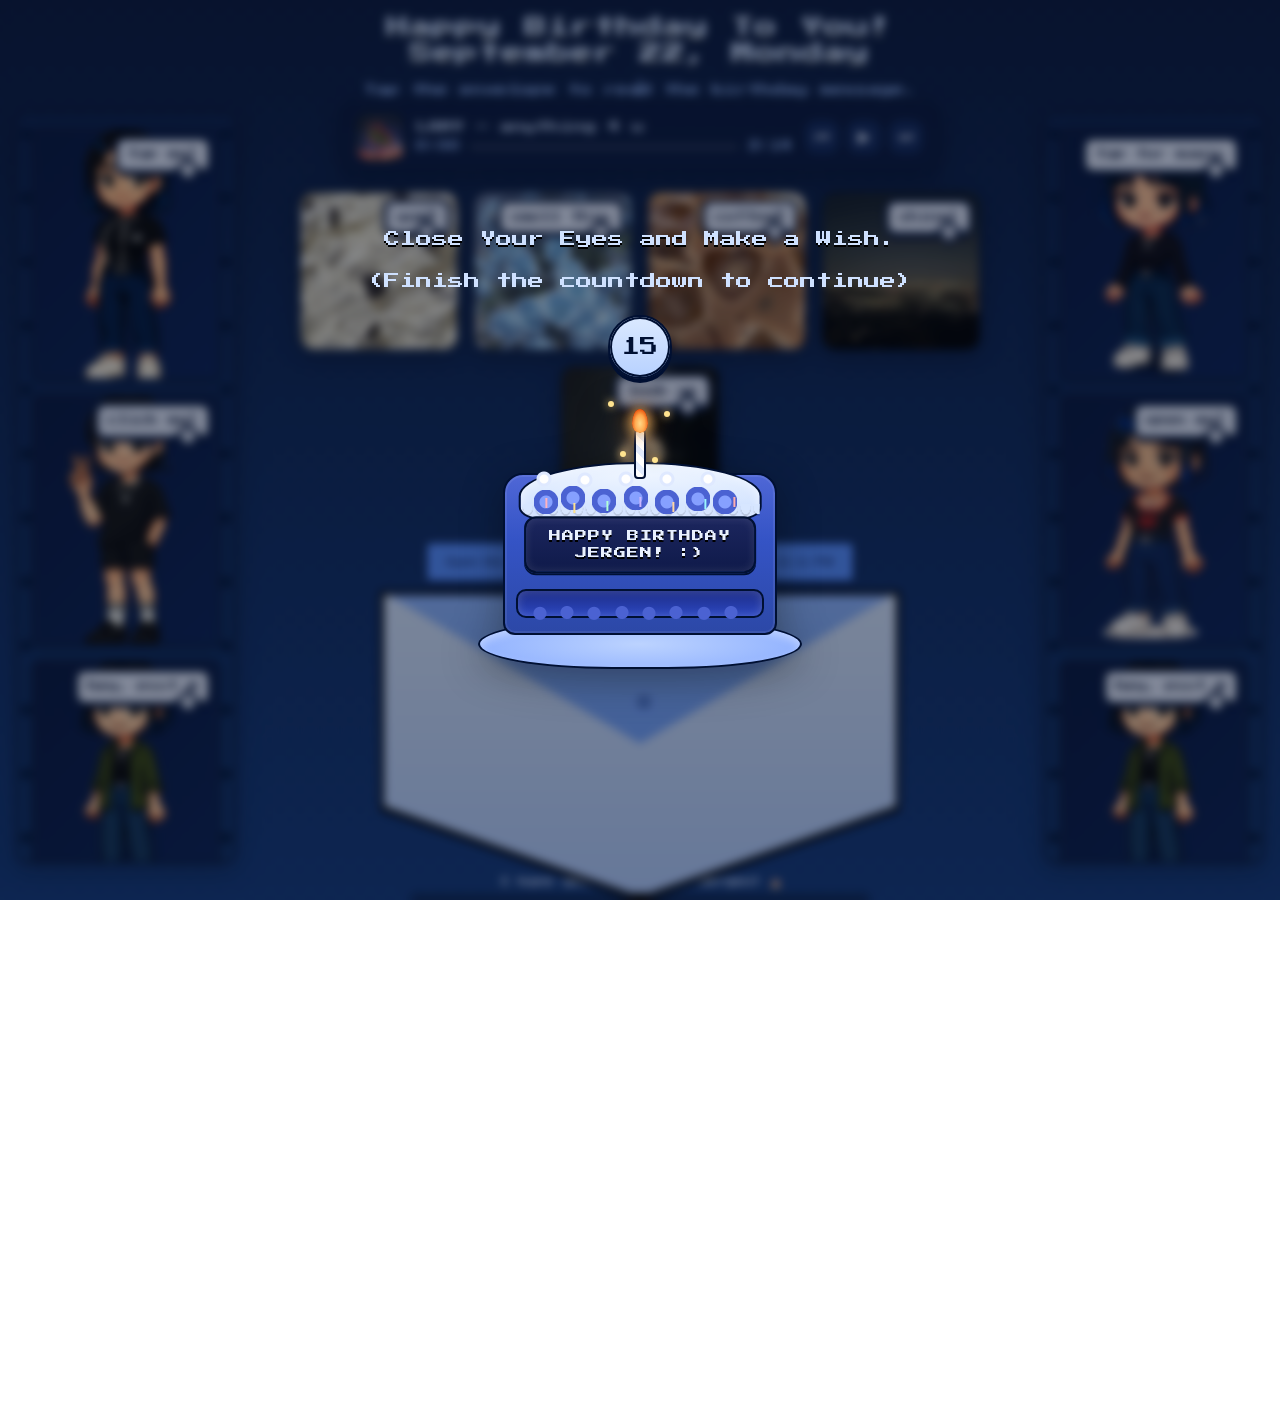
<file: index.html>
<!DOCTYPE html>
<html lang="en">
<head>
  <meta charset="UTF-8" />
  <meta name="viewport" content="width=device-width, initial-scale=1" />
  <title>Happy Birthday!</title>
  <link rel="preconnect" href="https://fonts.gstatic.com" crossorigin>
  <link href="https://fonts.googleapis.com/css2?family=Press+Start+2P&display=swap" rel="stylesheet">
  <link rel="stylesheet" href="styles.css" />
</head>
<body>
  <div class="bg-stars" aria-hidden="true"></div>

  <div class="viewport">
    <header class="hud">
      <h1>Happy Birthday To You!</h1>
      <h1>September 22, Monday</h1>
      <br />
      <p>Tap the envelope to read the birthday message.</p>
    </header>

    <main class="stage">
      <aside class="film film-left">
        <div class="film-perf" aria-hidden="true"></div>
        <div class="film-viewport">
          <ul class="track" id="leftTrack" aria-label="Left photo film"></ul>
        </div>
      </aside>

      <div class="center-stack">
        <section class="player-wrap">
          <div class="player-label"><span class="type8">Play me!</span></div>
          <div class="player" id="audioPlayer">
            <img class="player-cover" id="playerCover" src="citylights.jpg" alt="Cover">
            <div class="player-meta">
              <div class="player-title" id="playerTitle">LANY — anything 4 u</div>
              <div class="player-progress">
                <span class="player-time" id="playerCurrent">0:00</span>
                <div class="player-bar" id="progressBar"><span class="player-bar-fill" id="progressFill"></span></div>
                <span class="player-time" id="playerTotal">0:00</span>
              </div>
            </div>
            <div class="player-ctrls">
              <button class="ctrl" id="prevBtn" aria-label="Previous">⏮</button>
              <button class="ctrl" id="playBtn" aria-label="Play">▶</button>
              <button class="ctrl" id="nextBtn" aria-label="Next">⏭</button>
            </div>
          </div>
          <audio id="audio"></audio>
        </section>

        <div id="gifRow" class="gif-row" aria-label="GIF gallery"></div>

        <section class="envelope-wrapper">
          <div class="controls-row">
            <button id="toggleBtn" class="pixel-btn" aria-controls="envelope" aria-expanded="false">Open the envelope</button>
            <button id="releaseBtn" class="pixel-btn" disabled aria-disabled="true">Open Special Envelope at 11:11 PM<span id="releaseCountdown" aria-hidden="true"></span></button>
          </div>

          <div class="envelope" id="envelope" role="button" tabindex="0" aria-label="Open birthday message">
            <div class="envelope-shadow" aria-hidden="true"></div>
            <div class="pocket"></div>
            <div class="flap"></div>

            <article class="letter" aria-live="polite">
              <header class="letter-head">💙 To: Jergen! 💙</header>
              <p class="typewriter">
                Happy Birthday, Yoda/Jergen!<br/>
                <br/>
               Hi, Jergennnnnnn! How are you po? Wish ko na maging masaya ka at hindi ka ma stress ngayong birthday mo. Sana lahat ng gusto mo ay magawa mo tska matupad at sana lahat ng gumugulo sa isip mo is mawala at gumaan na. Wishing you, si Aqui and your family na maging healthy lagi. Makulit ka pa naman hindi ka kumakain minsan. Inumin mo palagi mga meds mo okay! Sana okay ikaw palagi dyan sa new job mo, wag ka pa stress ha. Mag a-ice cream pa tayo next time and mag co-coffee. So ayun, Ingat ikaw palagi ha okii. Inom maraming tubig always ha. Dami pang gustong sabihin pero baka maging MMK na to haha. Ewan ko, may magic ka ata eh haha kase palagi parin kitang ina-admire sa malayo. Pag feel mo ang bigat na, nandito lang me ha, palaging makikinig sayo. Happy Birthday po! Enjoy your day okay! Miss youuuuuuu! 💙
              </p>
              <footer class="letter-foot">— From: Jex :) 💌</footer>
            </article>
          </div>
        </section>

        <div id="confetti-layer" aria-hidden="true"></div>
      </div>

      <aside class="film film-right">
        <div class="film-perf" aria-hidden="true"></div>
        <div class="film-viewport">
          <ul class="track" id="rightTrack" aria-label="Right photo film"></ul>
        </div>
      </aside>
    </main>

    <footer class="credits">
      <small>I hope you like this, Jergen! 🎂</small>
    </footer>
  </div>

  <div id="cakeOverlay" class="cake-overlay" aria-hidden="true">
    <div class="cake-wrap">
      <div class="wish">Close Your Eyes and Make a Wish.</div>
       <p>(Finish the countdown to continue)</p>
      <div class="countdown" id="cakeCountdown">15</div>
      <div class="cake">
        <div class="plate"></div>
        <div class="cake-body">
          <div class="ribbon"></div>
          <div class="icing"></div>
          <div class="berries"></div>
          <div class="sprinkles"></div>
          <div class="pearls"></div>
          <div class="base-berries"></div>
          <div class="plaque">HAPPY BIRTHDAY JERGEN! :)</div>
        </div>
        <div class="candle">
          <div class="wick"></div>
          <div class="flame"></div>
          <div class="glow"></div>
          <div class="sparks"><span></span><span></span><span></span><span></span></div>
        </div>
      </div>
    </div>
  </div>

  <div id="spaceLayer" class="space-layer" aria-hidden="true"></div>
  <div id="swingLayer" class="swing-layer" aria-hidden="true"></div>
  <div id="crittersLayer" class="critters-layer" aria-hidden="true"></div>

  <div id="lightbox" class="lightbox" aria-hidden="true">
    <div class="lightbox-inner" role="dialog" aria-modal="true" aria-label="Image viewer">
      <button class="lb-close" id="lbClose" aria-label="Close">✕</button>
      <div class="lb-img-wrap">
        <img id="lbImg" alt="">
        <span class="bubble bubble-quote" id="lbQuote"></span>
      </div>
    </div>
  </div>

  <script src="script.js"></script>
</body>
</html>
</file>
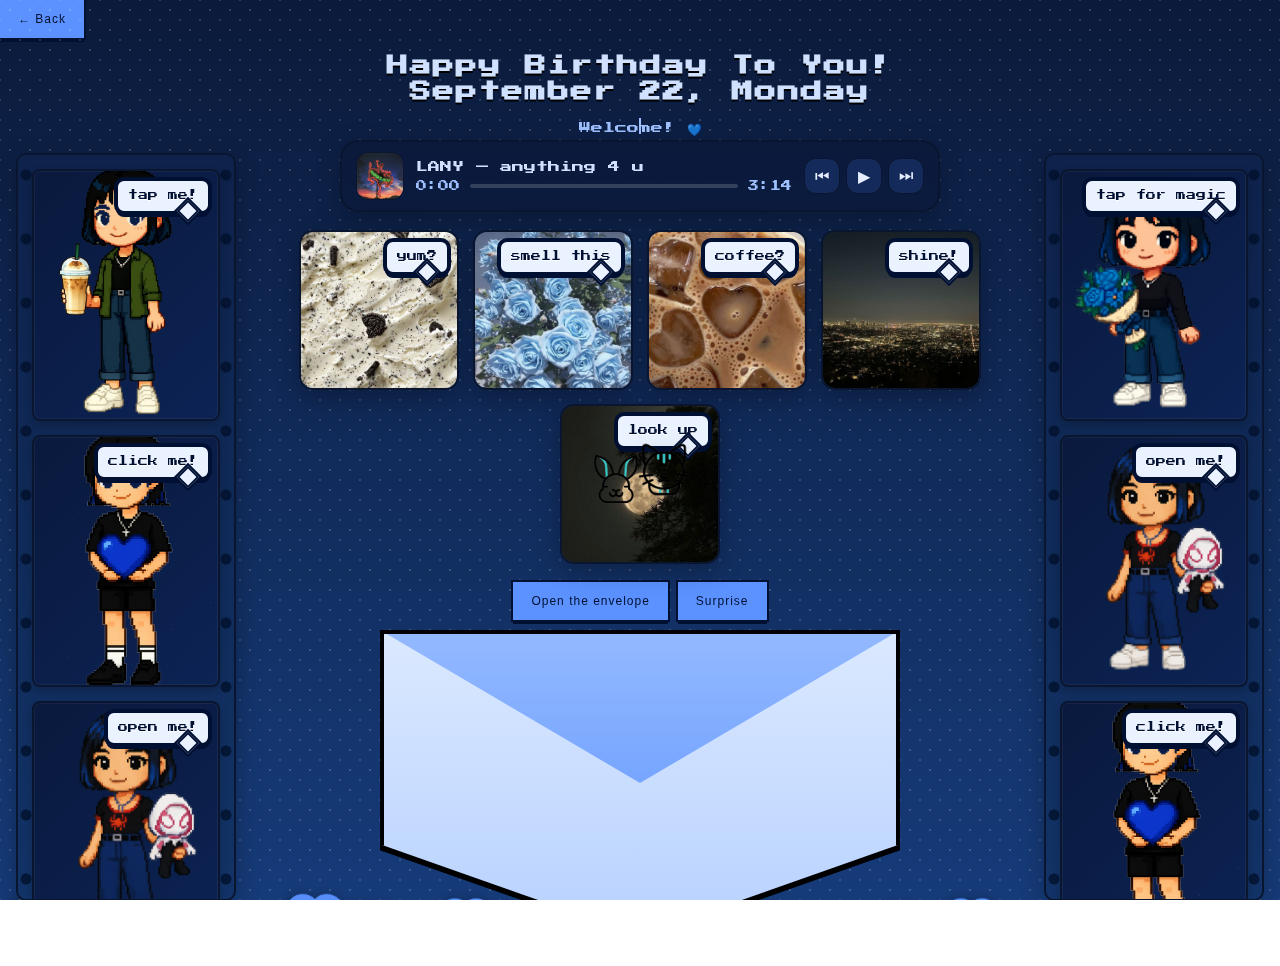
<file: puzzle.html>
<!DOCTYPE html>
<html lang="en">
<head>
  <meta charset="UTF-8" />
  <meta name="viewport" content="width=device-width, initial-scale=1" />
  <title>Happy Birthday — Hearts</title>
  <link rel="preconnect" href="https://fonts.gstatic.com" crossorigin>
  <link href="https://fonts.googleapis.com/css2?family=Press+Start+2P&display=swap" rel="stylesheet">
  <link rel="stylesheet" href="styles.css" />
</head>
<body class="page-fade-in no-extras">
  <!-- NEW: fixed top-left Back button -->
  <button id="backBtn" class="pixel-btn back-btn" aria-label="Back to home">← Back</button>

  <div class="bg-stars" aria-hidden="true"></div>

  <div class="viewport">
    <header class="hud">
      <h1>Happy Birthday To You!</h1>
      <h1>September 22, Monday</h1>
      <br />
      <p>Welcome! 💙</p>
    </header>

    <main class="stage">
      <aside class="film film-left">
        <div class="film-perf" aria-hidden="true"></div>
        <div class="film-viewport">
          <ul class="track" id="leftTrack" aria-label="Left photo film"></ul>
        </div>
      </aside>

      <div class="center-stack">
        <section class="player-wrap">
          <div class="player-label"><span class="type8">Play me!</span></div>
          <div class="player" id="audioPlayer">
            <img class="player-cover" id="playerCover" src="citylights.jpg" alt="Cover">
            <div class="player-meta">
              <div class="player-title" id="playerTitle">LANY — anything 4 u</div>
              <div class="player-progress">
                <span class="player-time" id="playerCurrent">0:00</span>
                <div class="player-bar" id="progressBar"><span class="player-bar-fill" id="progressFill"></span></div>
                <span class="player-time" id="playerTotal">0:00</span>
              </div>
            </div>
            <div class="player-ctrls">
              <button class="ctrl" id="prevBtn" aria-label="Previous">⏮</button>
              <button class="ctrl" id="playBtn" aria-label="Play">▶</button>
              <button class="ctrl" id="nextBtn" aria-label="Next">⏭</button>
            </div>
          </div>
          <audio id="audio"></audio>
        </section>

        <div id="gifRow" class="gif-row" aria-label="GIF gallery"></div>

        <section class="envelope-wrapper">
          <div class="controls-row">
            <button id="toggleBtn" class="pixel-btn" aria-controls="envelope" aria-expanded="false">Open the envelope</button>
            <button id="surpriseBtn" class="pixel-btn" aria-controls="surprise" aria-expanded="false">Surprise</button>
          </div>

          <div class="envelope" id="envelope" role="button" tabindex="0" aria-label="Open birthday message">
            <div class="envelope-shadow" aria-hidden="true"></div>
            <div class="pocket"></div>
            <div class="flap"></div>

            <article class="letter" aria-live="polite">
              <header class="letter-head">💙 To: Jergen! 💙</header>
              <p class="typewriter">
                Surprise! The page is unlocked after a wave of blue hearts. 💙<br/><br/>
                Enjoy the music and open the envelope for your message.
              </p>
              <footer class="letter-foot">— From: Jex :) 💌</footer>
            </article>
          </div>
        </section>

        <div id="confetti-layer" aria-hidden="true"></div>
      </div>

      <aside class="film film-right">
        <div class="film-perf" aria-hidden="true"></div>
        <div class="film-viewport">
          <ul class="track" id="rightTrack" aria-label="Right photo film"></ul>
        </div>
      </aside>
    </main>

    <footer class="credits">
      <small>💙</small>
    </footer>
  </div>

  <div id="puzzleOverlay" class="puzzle-overlay show" aria-hidden="false">
    <div id="heartsField" class="hearts-field" aria-hidden="true"></div>
  </div>

  <div id="spaceLayer" class="space-layer" aria-hidden="true"></div>
  <div id="swingLayer" class="swing-layer" aria-hidden="true"></div>
  <div id="crittersLayer" class="critters-layer" aria-hidden="true"></div>

  <div id="lightbox" class="lightbox" aria-hidden="true">
    <div class="lightbox-inner" role="dialog" aria-modal="true" aria-label="Image viewer">
      <button class="lb-close" id="lbClose" aria-label="Close">✕</button>
      <div class="lb-img-wrap">
        <img id="lbImg" alt="">
        <span class="bubble bubble-quote" id="lbQuote"></span>
      </div>
    </div>
  </div>

  <div id="surprise" class="lightbox" aria-hidden="true">
    <div class="lightbox-inner" role="dialog" aria-modal="true" aria-label="Surprise">
      <button class="lb-close" id="spClose" aria-label="Close">✕</button>
      <div class="surprise-grid" id="surpriseGrid"></div>
    </div>
  </div>

  <script src="puzzle.js"></script>
</body>
</html>
</file>
<file: styles.css>
:root{
  --blue-900:#0b1a3a;
  --blue-800:#0f2a57;
  --blue-700:#163b79;
  --blue-600:#1f52a0;
  --blue-500:#2b6ad3;
  --blue-400:#5b92ff;
  --blue-300:#9ec0ff;
  --blue-200:#cfe1ff;
  --white:#ffffff;
  --ink:#0d1321;
  --border: 2px;
  --shadow: 0 8px 24px rgba(0,0,0,.25);
  --film-w: clamp(120px, 20vw, 220px);
  --film-gap: clamp(10px, 1.6vh, 14px);
  --film-speed: 20s; 
  --swinger-size: clamp(52px, 6vw, 96px);
  --attach: 8px;
  --orbit-x: clamp(6vw, 8vw, 12vw);
  --orbit-y: clamp(8vh, 10vh, 14vh);
}
*{box-sizing:border-box}
html,body{height:100%}
html, body{
  margin:0;
  font-family:"Press Start 2P",system-ui,sans-serif;
  background:linear-gradient(180deg,var(--blue-900),var(--blue-700));
  color:var(--blue-200);
  overflow:hidden;
}
.viewport{
  position:relative;
  height:100dvh;
  height:100svh;
  display:grid;
  grid-template-rows:auto 1fr auto;
  z-index:1;
}
.bg-stars{
  position:fixed; inset:0; pointer-events:none; z-index:0;
  background:
    radial-gradient(#ffffff55 1px, transparent 1px) 0 0/20px 20px,
    radial-gradient(#cfe1ff55 1px, transparent 1px) 10px 10px/20px 20px;
  opacity:.5;
}
.hud{ text-align:center; padding:clamp(6px,1.8vh,16px) clamp(8px,2.2vw,18px) }
.hud h1{
  margin:0 0 4px 0; color:var(--blue-200); text-shadow:0 2px 0 #000; letter-spacing:1px;
  font-size:clamp(14px,2.4vh,22px)
}
.hud p{ margin:0; font-size:clamp(10px,1.6vh,12px); color:var(--blue-300) }
.stage{
  display:grid; grid-template-columns:var(--film-w) 1fr var(--film-w);
  align-items:stretch; gap:clamp(8px,2vw,16px); padding:0 clamp(8px,2vw,16px); min-height:0
}
.film{
  position:relative; height:100%; background:linear-gradient(180deg,#0e224b,#123367);
  border:2px solid #0a1630; border-radius:10px; box-shadow:var(--shadow); overflow:hidden
}
.film-perf{
  position:absolute; inset:0;
  background:
    radial-gradient(circle at 8px 20px,#02102a 5px,transparent 6px) 0 0/100% 64px,
    radial-gradient(circle at calc(100% - 8px) 20px,#02102a 5px,transparent 6px) 0 0/100% 64px;
  opacity:.75; pointer-events:none
}
.film-viewport{ position:absolute; inset:0; overflow:hidden }
.track{
  position:absolute; left:0; top:0; width:100%;
  list-style:none; margin:0; padding:var(--film-gap);
  display:flex; flex-direction:column; gap:var(--film-gap);
  will-change:transform; animation-timing-function:linear; animation-iteration-count:infinite;
  animation-duration:var(--film-speed)
}
.track[data-direction="up"]{animation-name:scroll-up}
.track[data-direction="down"]{animation-name:scroll-down}
@keyframes scroll-up{0%{transform:translateY(0)}100%{transform:translateY(-50%)}}
@keyframes scroll-down{0%{transform:translateY(-50%)}100%{transform:translateY(0)}}
.frame{
  position:relative; background:linear-gradient(135deg,#0a193d,#0c2354);
  border:2px solid #0a1630; border-radius:8px; overflow:hidden;
  box-shadow:inset 0 0 0 1px rgba(255,255,255,.05), 0 4px 10px rgba(0,0,0,.2);
  height:clamp(130px,28vh,260px)
}
.frame img{ width:100%; height:100%; object-fit:cover; display:block }
.center-stack{
  display:flex; flex-direction:column; align-items:center; justify-content:center;
  gap:clamp(10px,2vh,20px); min-width:0; min-height:0
}
.gif-row{
  display:flex; align-items:center; justify-content:center; flex-wrap:wrap;
  gap:clamp(8px,2vw,14px); padding:0 clamp(6px,2vw,12px); max-width:min(880px,100%)
}
.gif-tile{
  width:clamp(90px,16vw,160px); height:clamp(90px,16vw,160px);
  background:linear-gradient(180deg,#102a57,#1a3f85); border:2px solid #0a1630; border-radius:14px;
  box-shadow:var(--shadow); overflow:hidden; display:grid; place-items:center; animation:float 3.2s ease-in-out infinite
}
.gif-tile:nth-child(2){animation-delay:.15s}
.gif-tile:nth-child(3){animation-delay:.30s}
.gif-tile:nth-child(4){animation-delay:.45s}
.gif-tile:nth-child(5){animation-delay:.60s}
@keyframes float{0%,100%{transform:translateY(-4px)}50%{transform:translateY(4px)}}
.gif-tile img{ width:100%; height:100%; object-fit:cover }
.pixel-btn{
  background:var(--blue-400); color:#001033; border:none;
  padding:clamp(8px,1.6vh,12px) clamp(12px,2.4vh,18px);
  box-shadow:0 0 0 2px #001033, 0 4px 0 #001033; cursor:pointer; letter-spacing:1px;
  font-size:clamp(10px,1.6vh,12px)
}
.pixel-btn:active{transform:translateY(2px)}
.envelope-wrapper{display:grid; place-items:center; gap:clamp(6px,1.4vh,10px)}
.controls-row{display:flex; gap:10px; align-items:center; justify-content:center}
.envelope{
  position:relative; width:clamp(260px,48vw,520px); height:clamp(180px,34vh,320px);
  perspective:1200px; cursor:pointer; filter:drop-shadow(0 6px 0 #000)
}
.envelope-shadow{
  position:absolute; inset:auto 6% 0 6%; height:10px; background:#00000044; filter:blur(2px);
  transform:translateY(6px)
}
.pocket,.flap{position:absolute; inset:0}
.pocket{
  background:linear-gradient(#dbe9ff,#b7d1ff); border:var(--border) solid #000;
  clip-path:polygon(0 0,100% 0,100% 70%,50% 100%,0 70%); box-shadow:0 0 0 2px #000 inset
}
.flap{
  transform-origin:top center; transform:rotateX(0deg); transition:transform .6s cubic-bezier(.2,.7,.1,1);
  background:linear-gradient(#93b9ff,#5b92ff); border:var(--border) solid #000;
  clip-path:polygon(0 0,100% 0,50% 50%); box-shadow:0 0 0 2px #000 inset
}
.letter{
  position:absolute; left:50%; transform:translateX(-50%) translateY(100%);
  width:100%; max-height:200%; overflow:hidden; background:var(--white); color:var(--ink);
  border:var(--border) solid #000; box-shadow:0 8px 0 #000; padding:clamp(10px,2vh,16px);
  line-height:1.6; opacity:0; transition:transform .6s cubic-bezier(.2,.7,.1,1), opacity .4s ease;
  font-size:clamp(10px,1.6vh,12px); z-index:100; text-align:justify; font-size:x-small
}
.envelope.is-open .flap{transform:rotateX(-180deg)}
.envelope.is-open .letter{opacity:1; transform:translateX(-50%) translateY(-5%)}
.letter-head{color:var(--blue-600); margin-bottom:clamp(6px,1.2vh,10px)}
.letter-foot{margin-top:clamp(6px,1.2vh,10px); color:var(--blue-600)}
.hint{font-size:clamp(9px,1.4vh,11px); color:var(--blue-300); margin:0; opacity:.9}
#confetti-layer{position:fixed; inset:0; pointer-events:none; z-index:999}
.confetti{position:absolute; width:8px; height:8px; background:var(--blue-300); box-shadow:0 0 0 1px rgba(0,0,0,.20); animation:pop 900ms cubic-bezier(.2,.8,0,1) forwards}
@keyframes pop{0%{transform:translate(0,0) scale(1); opacity:1}80%{opacity:.9}100%{transform:translate(var(--dx),var(--dy)) rotate(20deg) scale(1); opacity:0}}
.credits{ text-align:center; padding:clamp(6px,1.5vh,12px) clamp(8px,2vw,14px); color:var(--blue-200); font-size:clamp(9px,1.4vh,11px) }
.swing-layer{ position:fixed; inset:0; z-index:1200; pointer-events:none }
.swinger{ position:absolute; top:0; --rope:100px; --hero-scale:1 }
.swinger .pendulum{ position:relative; transform-origin:top center; animation:pendulum 1.8s ease-in-out infinite }
@keyframes pendulum{0%,100%{transform:rotate(-18deg)}50%{transform:rotate(18deg)}}
.swinger .rope{ position:absolute; left:50%; top:0; transform:translateX(-50%); width:2px; height:var(--rope); background:linear-gradient(#fff,#dff1ff); box-shadow:0 0 8px rgba(255,255,255,.25) }
.swinger .rope::after{content:""; position:absolute; left:50%; bottom:-4px; transform:translateX(-50%); width:10px; height:10px; border-radius:50%; background:#fff; box-shadow:0 0 6px rgba(255,255,255,.4)}
.swinger .hero{ position:absolute; left:50%; top:calc(var(--rope) - var(--attach)); transform:translateX(-50%); width:calc(var(--swinger-size) * var(--hero-scale)); height:auto; overflow:visible }
.swinger .hero img{ width:100%; height:auto; display:block; object-fit:contain; transform:translate(var(--tx,0px),var(--ty,0px)) rotate(var(--tilt,0deg)); transform-origin:top center }
.glide-ltr{ left:-15vw; animation:glide-ltr var(--dur,12s) linear forwards }
.glide-rtl{ right:-15vw; animation:glide-rtl var(--dur,12s) linear forwards }
@keyframes glide-ltr{0%{transform:translateX(0)}100%{transform:translateX(130vw)}}
@keyframes glide-rtl{0%{transform:translateX(0)}100%{transform:translateX(-130vw)}}
@media (max-width:420px){:root{--film-w:104px}}
.space-layer{ position:fixed; inset:0; z-index:1100; pointer-events:none }
.spaceship{ position:absolute; width:clamp(140px,18vw,240px); height:clamp(80px,10vw,120px); transform:translate(-20vw,var(--orbit-y)); animation:fly-safe var(--ship-speed,28s) linear infinite; filter:drop-shadow(0 6px 16px rgba(0,0,0,.45)) }
.ship{ position:absolute; inset:0 }
.ship .saucer{ position:absolute; left:0; right:0; bottom:0; height:58%; background:radial-gradient(120% 100% at 50% 10%,rgba(255,255,255,.6),rgba(255,255,255,0) 60%), linear-gradient(180deg,#5b92ff,#2b6ad3); border:2px solid #0a1630; border-radius:100%/78%; box-shadow:inset 0 -6px 12px rgba(0,0,0,.25), 0 6px 0 #000 }
.ship .canopy{ position:absolute; left:50%; bottom:40%; width:46%; height:70%; transform:translateX(-50%); background:radial-gradient(120% 100% at 50% 10%,#cfe1ff 0%,#9ec0ff 55%,#5b92ff 100%); border:2px solid #0a1630; border-radius:50% 50% 45% 45%/60% 60% 40% 40%; overflow:hidden; box-shadow:inset 0 0 12px rgba(255,255,255,.4) }
.ship .flame{ position:absolute; left:4%; bottom:34%; width:10%; height:22%; background:radial-gradient(60% 60% at 50% 50%,#ffd27a,#ff8c3a 60%,rgba(255,0,0,.8)); border-radius:40% 60% 70% 30%/50% 60% 40% 50%; filter:blur(1px); animation:flame 420ms ease-in-out infinite alternate }
.canopy .yoda{ position:absolute; width:100%; height:100%; object-fit:contain; bottom:-6%; left:0; pointer-events:none }
@keyframes flame{0%{transform:translateX(0) scale(1); opacity:.9}100%{transform:translateX(-4px) scale(1.12); opacity:1}}
@keyframes fly-safe{
  0%{transform:translate(calc(-20vw),var(--orbit-y))}
  10%{transform:translate(var(--orbit-x),var(--orbit-y))}
  30%{transform:translate(calc(100vw - var(--orbit-x)),var(--orbit-y))}
  50%{transform:translate(calc(100vw - var(--orbit-x)),calc(100vh - var(--orbit-y)))}
  70%{transform:translate(var(--orbit-x),calc(100vh - var(--orbit-y)))}
  90%{transform:translate(var(--orbit-x),var(--orbit-y))}
  100%{transform:translate(calc(-20vw),var(--orbit-y))}
}
.cake-overlay{ position:fixed; inset:0; display:none; place-items:center; z-index:2000; pointer-events:auto; background:rgba(4,10,28,.45); backdrop-filter:blur(5px) saturate(1.05) }
.cake-overlay.show{display:grid}
.cake-wrap{ display:grid; gap:10px; place-items:center; animation:popin 320ms cubic-bezier(.2,.7,.1,1); position:relative }
@keyframes popin{0%{transform:scale(.8); opacity:0}100%{transform:scale(1); opacity:1}}
.wish{ font-size:clamp(12px,2vh,16px); color:var(--blue-200); text-shadow:0 2px 0 #000 }
.countdown{
  width:clamp(46px,6vw,64px); height:clamp(46px,6vw,64px); display:grid; place-items:center;
  background:linear-gradient(180deg,#dbe9ff,#b7d1ff); border:2px solid #001033;
  box-shadow:0 4px 0 #001033, 0 0 0 2px #001033 inset; border-radius:50%;
  color:#001033; font-size:clamp(14px,2.2vh,18px)
}
.cake{ position:relative; width:clamp(240px,44vw,360px); height:clamp(200px,38vw,280px); display:grid; place-items:end center; filter:drop-shadow(0 10px 20px rgba(0,0,0,.35)) }
.plate{
  position:absolute; bottom:0; width:90%; height:18%;
  background:radial-gradient(90% 120% at 50% 50%,#bcd3ff,#90b1ff 60%,#6a8fe6 100%);
  border:2px solid #001033; border-radius:50%/60%; box-shadow:inset 0 4px 8px rgba(255,255,255,.4)
}
.cake-body{
  position:absolute; bottom:12%; width:76%; height:58%;
  background:linear-gradient(180deg,#4f67d6,#3554c6 40%,#2c48a7 100%);
  border:2px solid #001033; border-radius:20px 20px 12px 12px; box-shadow:inset 0 0 0 2px rgba(255,255,255,.08)
}
.ribbon{
  position:absolute; bottom:10%; left:50%; transform:translateX(-50%);
  width:92%; height:18%; background:linear-gradient(180deg,#1e2e88,#2b46c0);
  border:2px solid #001033; border-radius:10px; box-shadow:inset 0 0 10px rgba(255,255,255,.18)
}
.icing{
  position:absolute; top:-8%; left:50%; transform:translateX(-50%);
  width:90%; height:36%; background:radial-gradient(140% 100% at 50% 20%,#eef5ff,#d7e6ff 60%,#bfd4ff 100%);
  border:2px solid #001033; border-radius:50% 50% 18px 18px/60% 60% 22% 22%; box-shadow:inset 0 0 12px rgba(255,255,255,.6)
}
.icing::after{
  content:""; position:absolute; left:0; right:0; bottom:-14%; height:40%;
  background:
    radial-gradient(12px 18px at 8% 10%,#d7e6ff 40%,transparent 42%) repeat-x,
    radial-gradient(12px 18px at 22% 10%,#d7e6ff 40%,transparent 42%) repeat-x,
    radial-gradient(12px 18px at 36% 10%,#d7e6ff 40%,transparent 42%) repeat-x,
    radial-gradient(12px 18px at 50% 10%,#d7e6ff 40%,transparent 42%) repeat-x,
    radial-gradient(12px 18px at 64% 10%,#d7e6ff 40%,transparent 42%) repeat-x,
    radial-gradient(12px 18px at 78% 10%,#d7e6ff 40%,transparent 42%) repeat-x,
    radial-gradient(12px 18px at 92% 10%,#d7e6ff 40%,transparent 42%) repeat-x;
  background-size:90px 28px; background-position:0 0; filter:drop-shadow(0 2px 0 rgba(0,0,0,.12))
}
.berries{
  position:absolute; top:-2%; left:50%; transform:translateX(-50%);
  width:92%; height:34%; pointer-events:none;
  background:
    radial-gradient(circle at 12px 12px,#86a0ff 0 6px,#4b62d2 7px 12px,transparent 13px) 8% 62%/24px 24px no-repeat,
    radial-gradient(circle at 12px 12px,#86a0ff 0 6px,#4b62d2 7px 12px,transparent 13px) 20% 46%/24px 24px no-repeat,
    radial-gradient(circle at 12px 12px,#86a0ff 0 6px,#4b62d2 7px 12px,transparent 13px) 34% 58%/24px 24px no-repeat,
    radial-gradient(circle at 12px 12px,#86a0ff 0 6px,#4b62d2 7px 12px,transparent 13px) 48% 48%/24px 24px no-repeat,
    radial-gradient(circle at 12px 12px,#86a0ff 0 6px,#4b62d2 7px 12px,transparent 13px) 62% 60%/24px 24px no-repeat,
    radial-gradient(circle at 12px 12px,#86a0ff 0 6px,#4b62d2 7px 12px,transparent 13px) 76% 50%/24px 24px no-repeat,
    radial-gradient(circle at 12px 12px,#86a0ff 0 6px,#4b62d2 7px 12px,transparent 13px) 88% 62%/24px 24px no-repeat
}
.sprinkles{
  position:absolute; top:8%; left:50%; transform:translateX(-50%);
  width:88%; height:28%; pointer-events:none;
  background:
    linear-gradient(90deg,#ffb3c1 0 100%) 10% 30%/2px 10px no-repeat,
    linear-gradient(90deg,#ffe38f 0 100%) 22% 46%/2px 10px no-repeat,
    linear-gradient(90deg,#b0ffd9 0 100%) 36% 38%/2px 10px no-repeat,
    linear-gradient(90deg,#c8b6ff 0 100%) 50% 26%/2px 10px no-repeat,
    linear-gradient(90deg,#ffd6a5 0 100%) 64% 42%/2px 10px no-repeat,
    linear-gradient(90deg,#9bf6ff 0 100%) 78% 34%/2px 10px no-repeat,
    linear-gradient(90deg,#ffadad 0 100%) 90% 28%/2px 10px no-repeat;
  filter:drop-shadow(0 1px 0 rgba(0,0,0,.08))
}
.pearls{
  position:absolute; top:-6%; left:50%; transform:translateX(-50%);
  width:92%; height:18%; pointer-events:none;
  background:
    radial-gradient(circle at 10px 10px,#ffffff 0 4px,#dfe9ff 5px 7px,transparent 8px) 8% 40%/20px 20px no-repeat,
    radial-gradient(circle at 10px 10px,#ffffff 0 4px,#dfe9ff 5px 7px,transparent 8px) 26% 48%/20px 20px no-repeat,
    radial-gradient(circle at 10px 10px,#ffffff 0 4px,#dfe9ff 5px 7px,transparent 8px) 44% 38%/20px 20px no-repeat,
    radial-gradient(circle at 10px 10px,#ffffff 0 4px,#dfe9ff 5px 7px,transparent 8px) 62% 46%/20px 20px no-repeat,
    radial-gradient(circle at 10px 10px,#ffffff 0 4px,#dfe9ff 5px 7px,transparent 8px) 80% 40%/20px 20px no-repeat
}
.base-berries{
  position:absolute; bottom:8%; left:50%; transform:translateX(-50%);
  width:92%; height:10%;
  background:
    radial-gradient(circle at 10px 10px,#4b62d2 0 6px,transparent 7px) 6% 40%/20px 20px no-repeat,
    radial-gradient(circle at 10px 10px,#4b62d2 0 6px,transparent 7px) 18% 60%/20px 20px no-repeat,
    radial-gradient(circle at 10px 10px,#4b62d2 0 6px,transparent 7px) 30% 40%/20px 20px no-repeat,
    radial-gradient(circle at 10px 10px,#4b62d2 0 6px,transparent 7px) 42% 60%/20px 20px no-repeat,
    radial-gradient(circle at 10px 10px,#4b62d2 0 6px,transparent 7px) 54% 40%/20px 20px no-repeat,
    radial-gradient(circle at 10px 10px,#4b62d2 0 6px,transparent 7px) 66% 60%/20px 20px no-repeat,
    radial-gradient(circle at 10px 10px,#4b62d2 0 6px,transparent 7px) 78% 40%/20px 20px no-repeat,
    radial-gradient(circle at 10px 10px,#4b62d2 0 6px,transparent 7px) 90% 60%/20px 20px no-repeat
}
.plaque{
  position:absolute; top:44%; left:50%; transform:translate(-50%,-50%);
  padding:10px 12px; width:86%; text-align:center;
  background:linear-gradient(180deg,#1c265e,#0f1a4a); color:#e9f1ff; border:2px solid #001033; border-radius:12px;
  box-shadow:inset 0 0 10px rgba(255,255,255,.12), 0 2px 0 #001033; letter-spacing:1px;
  font-size:clamp(8px,1.6vh,12px); line-height:1.4; text-shadow:0 2px 0 #000
}
.candle{
  position:absolute; bottom:calc(12% + 58% - 6px); left:50%; transform:translateX(-50%);
  width:12px; height:50px; background:repeating-linear-gradient(45deg,#fff 0 6px,#e2ecff 6px 12px);
  border:2px solid #001033; border-radius:4px; display:grid; place-items:center
}
.wick{ position:absolute; top:-8px; left:50%; transform:translateX(-50%); width:2px; height:10px; background:#111; border-radius:2px }
.flame{
  position:absolute; top:-22px; left:50%; transform:translateX(-50%);
  width:16px; height:24px; background:radial-gradient(50% 60% at 50% 60%,#ffd27a,#ff9b3a 60%,rgba(255,80,0,.9) 100%);
  border-radius:50% 50% 50% 50%/60% 60% 40% 40%; animation:flicker 320ms ease-in-out infinite alternate;
  box-shadow:0 0 12px rgba(255,170,60,.9), 0 0 26px rgba(255,130,30,.7)
}
.glow{
  position:absolute; top:-34px; left:50%; transform:translateX(-50%);
  width:56px; height:56px; border-radius:50%;
  background:radial-gradient(50% 50% at 50% 50%,rgba(255,229,170,.28),rgba(255,229,170,0) 70%);
  filter:blur(2px); pointer-events:none
}
.sparks{ position:absolute; top:-42px; left:50%; width:80px; height:80px; transform:translateX(-50%); pointer-events:none }
.sparks span{ position:absolute; width:6px; height:6px; border-radius:50%; background:#ffe38f; box-shadow:0 0 8px #ffd27a; animation:twinkle 1.2s infinite ease-in-out alternate }
.sparks span:nth-child(1){ top:12px; left:8px; animation-delay:.0s }
.sparks span:nth-child(2){ top:22px; right:10px; animation-delay:.2s }
.sparks span:nth-child(3){ bottom:12px; left:20px; animation-delay:.35s }
.sparks span:nth-child(4){ bottom:6px; right:22px; animation-delay:.5s }

.critters-layer{ position:fixed; inset:0; z-index:1300; pointer-events:none }
.critter{ position:absolute; width:clamp(44px,6vw,72px); height:auto; transform:translate(-50%,-50%); will-change:transform; image-rendering:auto; filter:drop-shadow(0 4px 10px rgba(0,0,0,.25)) }
.critter.rabbit{ width:clamp(40px,5.2vw,64px) }

@keyframes flicker{0%{transform:translateX(-50%) scale(1); opacity:.95}100%{transform:translateX(-50%) scale(1.08); opacity:1}}
@keyframes twinkle{0%{transform:scale(.6); opacity:.6}100%{transform:scale(1.2); opacity:1}}

.cake-confetti-side{ position:fixed; width:clamp(32px,6vw,64px); height:clamp(220px,48vh,380px); pointer-events:none; overflow:hidden; z-index:2010 }
.cake-confetti-piece{
  position:absolute; top:-16px; left:var(--x,50%); width:var(--size,9px); height:calc(var(--size,9px) * 1.4);
  background:hsl(var(--hue,210),90%,70%); border-radius:2px; opacity:.95; transform:translateY(0) rotate(0deg);
  animation:cakeConf var(--dur,2.6s) linear var(--delay,0s) infinite; box-shadow:0 0 0 1px rgba(0,0,0,.08)
}
.cake-confetti-piece:nth-child(3n){border-radius:50%}
.cake-confetti-piece:nth-child(5n){width:calc(var(--size,9px) * .8); height:calc(var(--size,9px) * 1.8)}
@keyframes cakeConf{0%{transform:translateY(-10%) rotate(0deg)}100%{transform:translateY(120%) rotate(540deg)}}

/* Player */
.player-wrap{width:clamp(320px, 50vw, 600px);display:flex;justify-content:center;flex-direction:column;align-items:center;gap:6px}
.player{display:flex;align-items:center;gap:12px;width:100%;background:rgba(9,20,48,.5);backdrop-filter:blur(8px) saturate(1.05);border:2px solid #0a1630;border-radius:18px;padding:10px 14px;box-shadow:var(--shadow)}
.player-cover{width:48px;height:48px;border-radius:12px;object-fit:cover;border:1px solid #0a1630}
.player-meta{display:flex;flex-direction:column;gap:8px;min-width:0;flex:1}
.player-title{font-size:12px;color:var(--blue-200);white-space:nowrap;overflow:hidden;text-overflow:ellipsis}
.player-progress{display:grid;grid-template-columns:auto 1fr auto;align-items:center;gap:10px}
.player-time{font-size:11px;color:var(--blue-300)}
.player-bar{position:relative;height:4px;background:#ffffff2b;border-radius:999px;overflow:hidden;cursor:pointer}
.player-bar-fill{position:absolute;left:0;top:0;height:100%;width:0;background:#ffffffc9}
.player-ctrls{display:flex;align-items:center;gap:6px}
.ctrl{width:36px;height:36px;border-radius:12px;border:1px solid #0a1630;background:#142a5a;color:#e6efff;font-size:16px;display:grid;place-items:center;cursor:pointer}
.ctrl:active{transform:scale(.97)}

/* Label + typing */
.player-label{display:flex;justify-content:center}
.type8{
  font-family:"Press Start 2P",system-ui,sans-serif;
  font-size:clamp(12px,2vh,16px);
  color:var(--blue-200);
  text-shadow:0 2px 0 #000;
  white-space:nowrap;
  overflow:hidden;
  border-right:2px solid var(--blue-300);
  width:0ch;
  animation:typing 2s steps(8,end) infinite alternate, blink .9s step-end infinite;
}
@keyframes typing{from{width:0ch}to{width:8ch}}
@keyframes blink{50%{border-color:transparent}}

/* Bubbles + Lightbox */
.bubble{position:absolute;display:inline-block;max-width:210px;padding:8px 10px;background:#eaf1ff;color:#001033;border:2px solid #001033;box-shadow:0 0 0 2px #001033, 0 4px 0 #001033;border-radius:8px;font-family:"Press Start 2P",system-ui,sans-serif;font-size:10px;line-height:1.35;text-shadow:0 1px 0 #fff;image-rendering:pixelated}
.bubble::after{content:"";position:absolute;left:14px;bottom:-10px;width:12px;height:12px;background:#eaf1ff;border:2px solid #001033;box-shadow:0 0 0 2px #001033;transform:rotate(45deg)}
.bubble-cta{top:8px;right:8px;transform-origin:50% 50%;animation:ctaPop 1.8s ease-in-out infinite}
.bubble-cta::after{left:auto;right:12px;bottom:-8px}
@keyframes ctaPop{0%,100%{transform:scale(1) rotate(0deg)}50%{transform:scale(1.06) rotate(-1deg)}}
.bubble-quote{position:absolute;right:-6px;top:-10px;max-width:min(54vw,520px);font-size:12px;padding:12px 14px}
.bubble-quote::after{right:22px;bottom:-10px}
.frame,.gif-tile{position:relative}
.frame .bubble-cta,.gif-tile .bubble-cta{z-index:3}
.lightbox{position:fixed;inset:0;z-index:2500;display:none;place-items:center;background:rgba(5,12,32,.55);backdrop-filter:blur(6px) saturate(1.05)}
.lightbox.show{display:grid}
.lightbox-inner{position:relative;width:min(92vw,900px);animation:popin 220ms cubic-bezier(.2,.7,.1,1)}
.lb-img-wrap{position:relative;padding:14px;display:grid;place-items:center}
.lb-img-wrap img{max-width:min(80vw,640px);max-height:min(70vh,620px);width:auto;height:auto;border-radius:12px;display:block}
.lb-close{position:absolute;right:-8px;top:-8px;width:36px;height:36px;border-radius:10px;background:#dbe9ff;color:#001033;font-weight:700;box-shadow:0 0 0 2px #001033, 0 4px 0 #001033;cursor:pointer}
.lb-close:active{transform:translateY(2px)}

.pixel-btn[disabled]{opacity:.55;filter:grayscale(20%);cursor:not-allowed}
#releaseCountdown{display:none}

/* Fullscreen hearts field inside the overlay */
.hearts-field{
  position:absolute;
  inset:0;
  overflow:hidden;
  pointer-events:none; /* overlay is visual only */
}

/* CSS heart (square rotated + 2 circles) */
.blue-heart{
  position:absolute;
  left:var(--x, 50%);
  bottom:-40px;
  width:var(--size,18px);
  height:var(--size,18px);
  background:var(--blue-400);
  transform:rotate(45deg);
  border-radius:4px;
  filter:drop-shadow(0 2px 6px rgba(0,0,0,.35));
  animation:floatHeart var(--dur,4s) linear infinite;
  animation-delay:var(--delay, 0s);
  opacity:.95;
}
.blue-heart::before,
.blue-heart::after{
  content:"";
  position:absolute;
  width:100%;
  height:100%;
  background:var(--blue-400);
  border-radius:50%;
}
.blue-heart::before{ left:-50%; top:0; }
.blue-heart::after{ top:-50%; left:0; }

/* float up + drift */
@keyframes floatHeart{
  0%   { transform:translateX(0) translateY(0) rotate(45deg) scale(1); opacity:.0; }
  5%   { opacity:.95; }
  100% { transform:translateX(-20px) translateY(-120vh) rotate(45deg) scale(1.1); opacity:0; }
}
</file>
